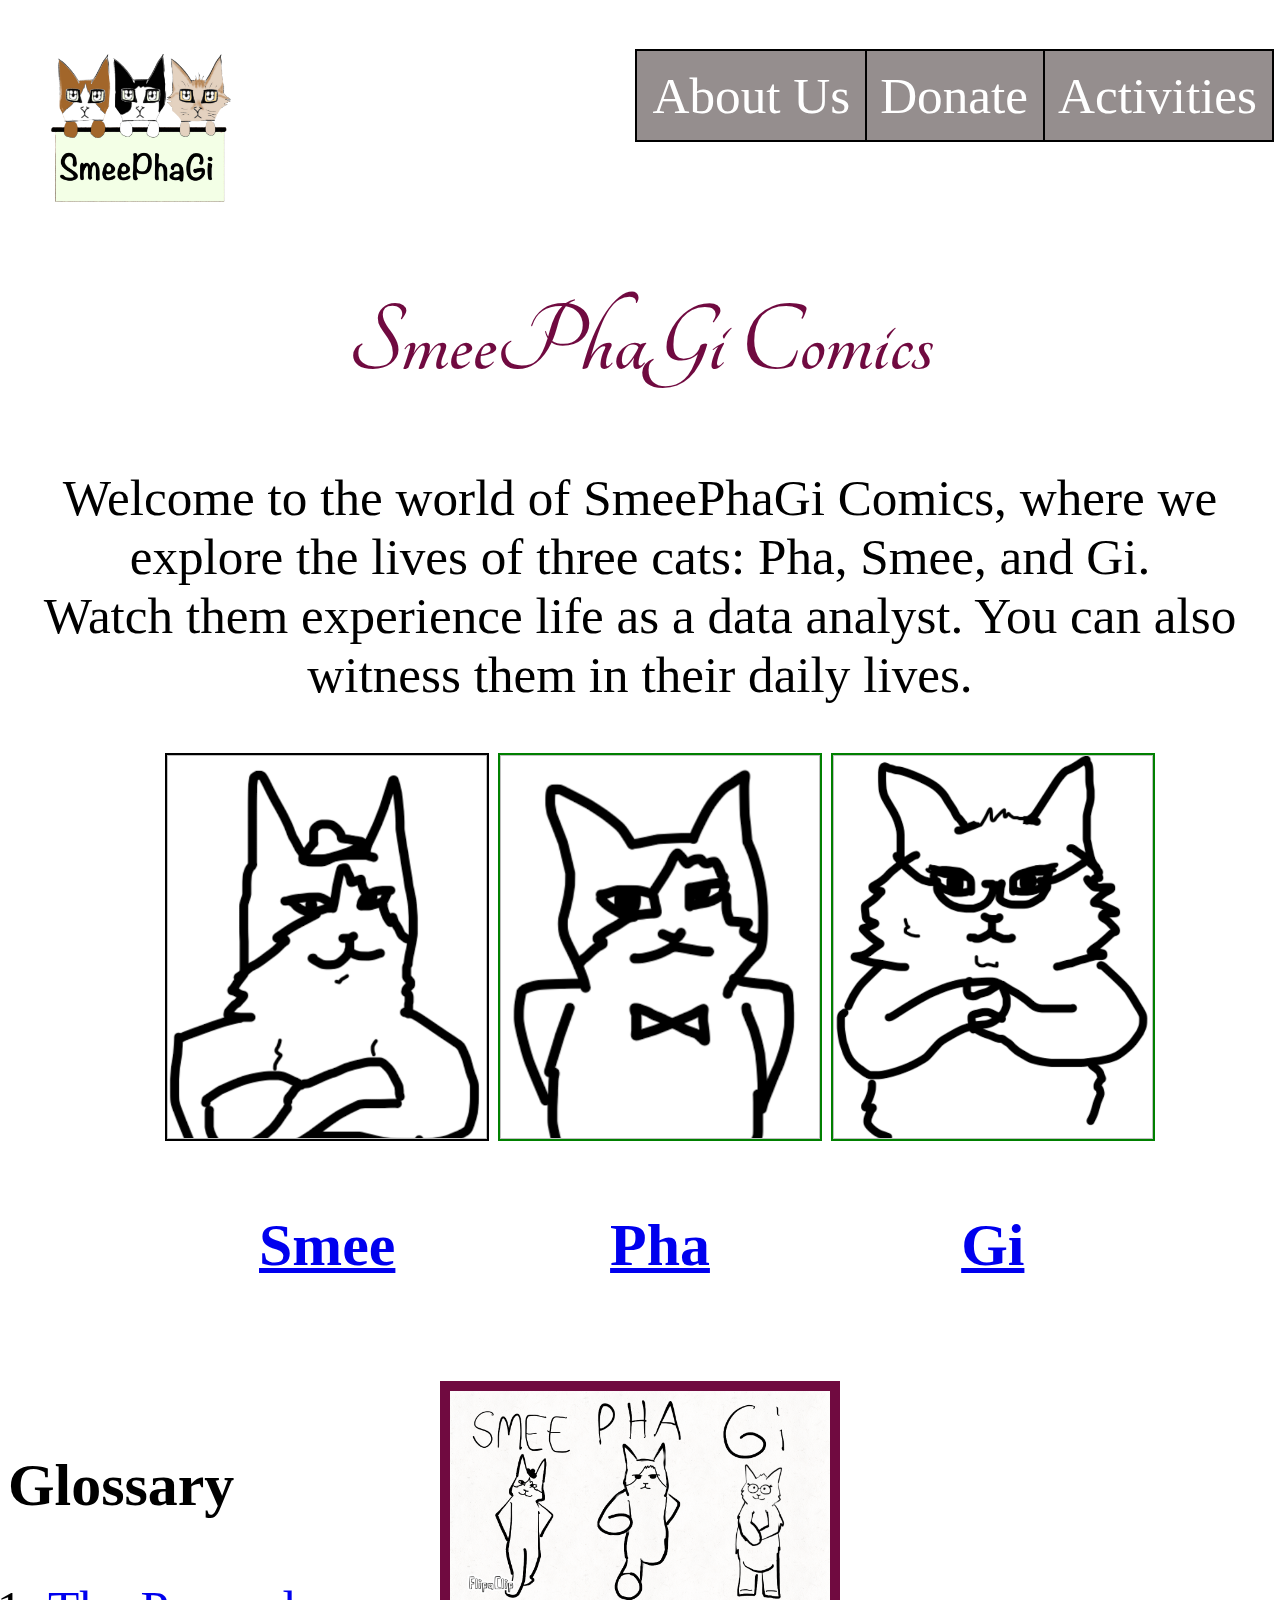
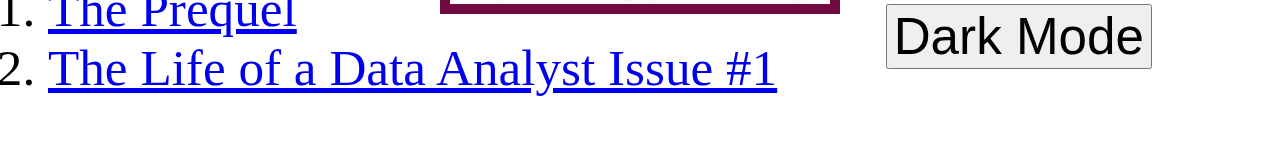
<file: index.html>
<!DOCTYPE html>
<html lang="en">
<head>
    <meta charset="UTF-8">
    <meta name="viewport" content="width=device-width, initial-scale=1.0">
    <title>SmeePhaGi Comics</title>
    <link rel="stylesheet" href="Home/SmeePhaGi.css">
    <link rel="stylesheet"
          href="https://fonts.googleapis.com/css?family=Tangerine">
          <meta name="viewport" content="width=device-width, initial-scale=1.0">
</head>
<body>
    <ul class="navbar">
        <img src="Home/img/SmeePhaGi-Logo-TP.png" alt="Logo" class="logo">
        <li><a href="Home/html/Activities.html">Activities</a></li>
        <li><a href="Home/html/Donate.html">Donate</a></li>
        <li><a href="Home/html/About.html">About Us</a></li>
    </ul>


    <h1 class="center">SmeePhaGi Comics</h2>

    <p class="center">Welcome to the world of SmeePhaGi Comics, where we explore the lives of three cats: Pha, Smee, and Gi. <br>
        Watch them experience life as a data analyst. You can also witness them in their daily lives.
    </p>

   <div class="center">
        <ul>
            <li class="character-list">
                 <a href="Home/html/Smee.html"><img id="smee-img"></a>
                 <h3><a href="Home/html/Smee.html">Smee</a></h3>
            </li>
            <li class="character-list">
                 <a href="Home/html/Pha.html"><img id="pha-img"></a>
                 <h3><a href="Home/html/Pha.html">Pha</a></h3>
            </li>
            <li class="character-list">
                <a href="Home/html/Gi.html"><img id="gi-img"></a>
                 <h3><a href="Home/html/Gi.html">Gi</a></h3>
        </li>
        </ul> 
    </div>
   
    <div class="glossary">
        <h3>Glossary</h3>
        <ol>
            <li>
                <a href="Comics/html/Comics.html?section=prequel" class="glossary-link" id="prequel">The Prequel</a>
            </li>
            <li>
                <a href="Comics/html/Comics.html?section=main" class="glossary-link" id="main">The Life of a Data Analyst Issue #1</a>
            </li>
        </ol>
    </div>
    <div>
    <img src="Home/img/SmeePhaGi.gif" alt="SmeePhaGi Intro Animation" id="smeephagi-animate" class="center">
    </div>
    <button type="button" class="button" id="mode-button">Light Mode</button>
    <script src="Home/script.js"></script>
</body>
</html>
</file>
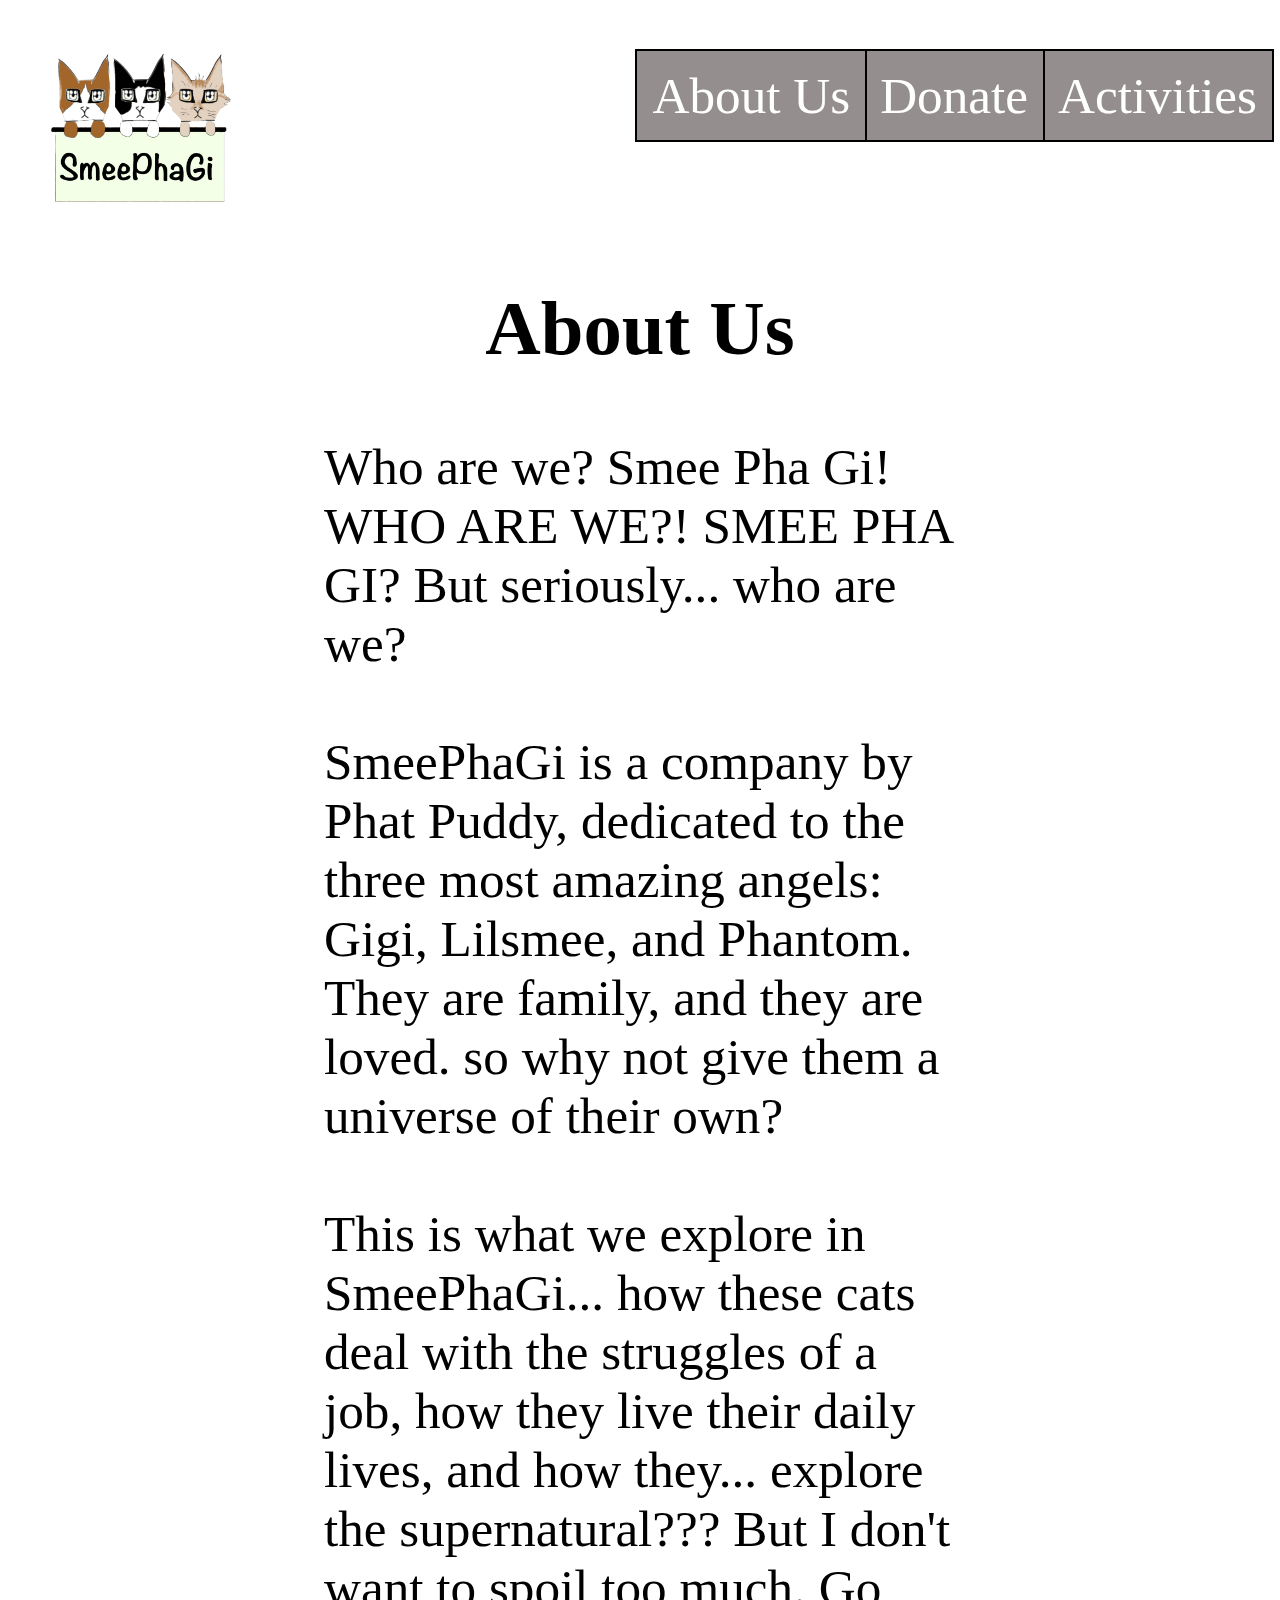
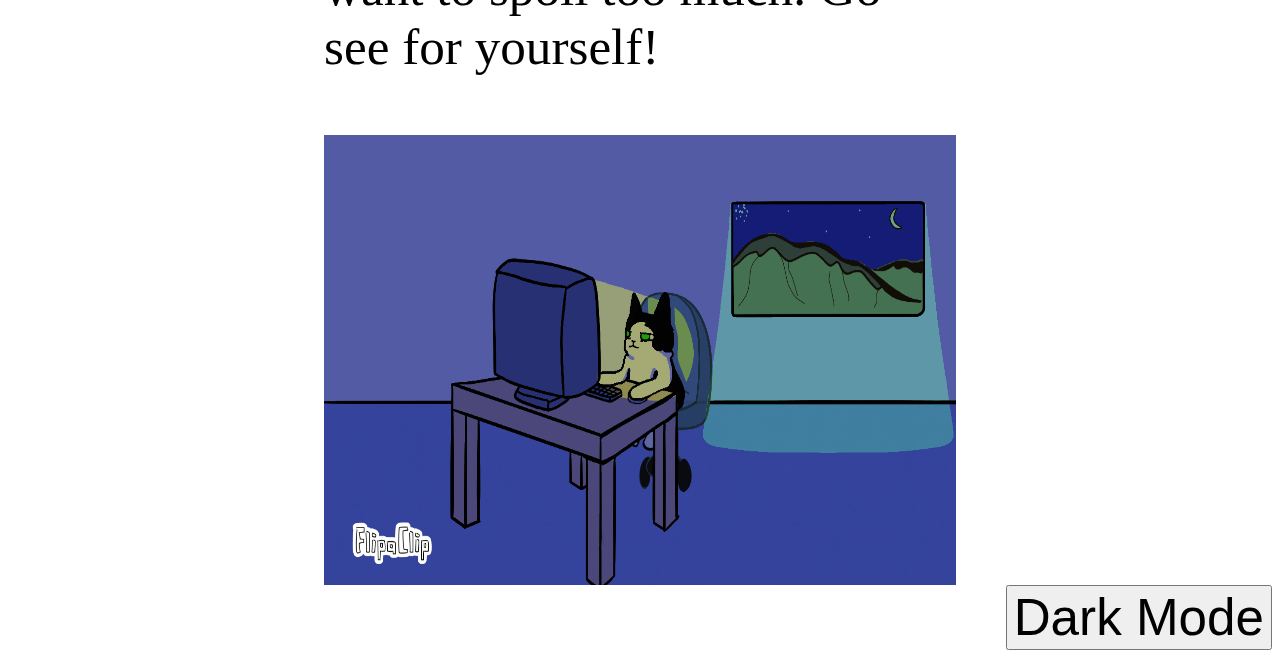
<file: Home/html/About.html>
<!DOCTYPE html>
<html lang="en">
<head>
    <meta charset="UTF-8">
    <meta name="viewport" content="width=device-width, initial-scale=1.0">
    <title>About</title>
    <link rel="stylesheet" href="../SmeePhaGi.css">
    <link rel="stylesheet"
          href="https://fonts.googleapis.com/css?family=Tangerine">
</head>
<body>
    <ul class="navbar">
        <a href="../../index.html"><img src="../img/SmeePhaGi-Logo-TP.png" alt="Logo" class="logo"></a>
        <li><a href="Activities.html">Activities</a></li>
        <li><a href="Donate.html">Donate</a></li>
        <li><a href="About.html">About Us</a></li>
    </ul>

    <h2 class="center">About Us</h3>
    <div class="center" id="about-us">
        <p>Who are we? Smee Pha Gi! WHO ARE WE?! SMEE PHA GI? But seriously... who are we? <br><br>
            SmeePhaGi is a company by Phat Puddy, dedicated to the three most amazing angels: Gigi, Lilsmee, and Phantom.
                        They are family, and they are loved. so why not give them a universe of their own? <br><br>
                    This is what we explore in SmeePhaGi... how these cats deal with the struggles of a job, how they live their daily lives, and how they... explore the supernatural???
                But I don't want to spoil too much. Go see for yourself!</p>
        </p>
    </div>
    <br>
    <img src="../img/smeephagi-intro.gif" alt="smeephagi intro" class="center" id="about_img">
    <button type="button" class="button">Light Mode</button>
    <script src="../script.js"></script>
</body>
</html>
</file>
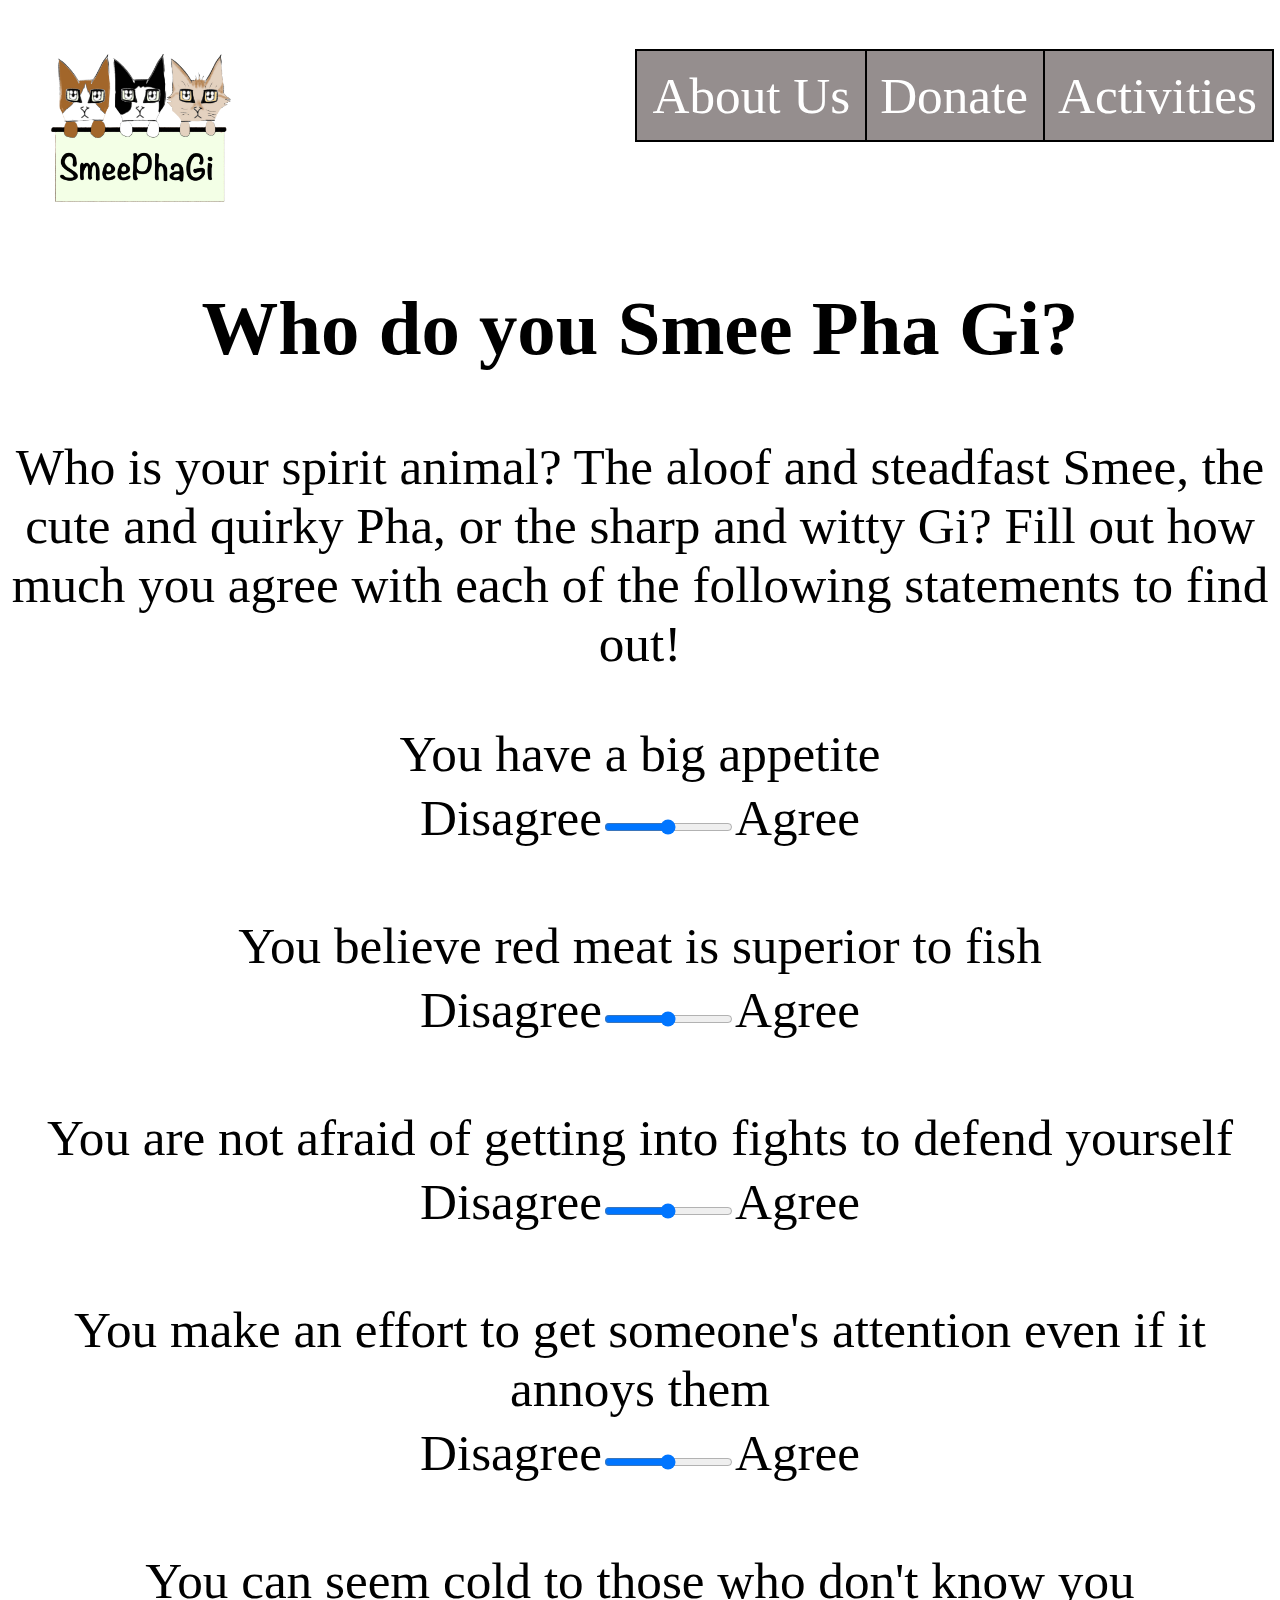
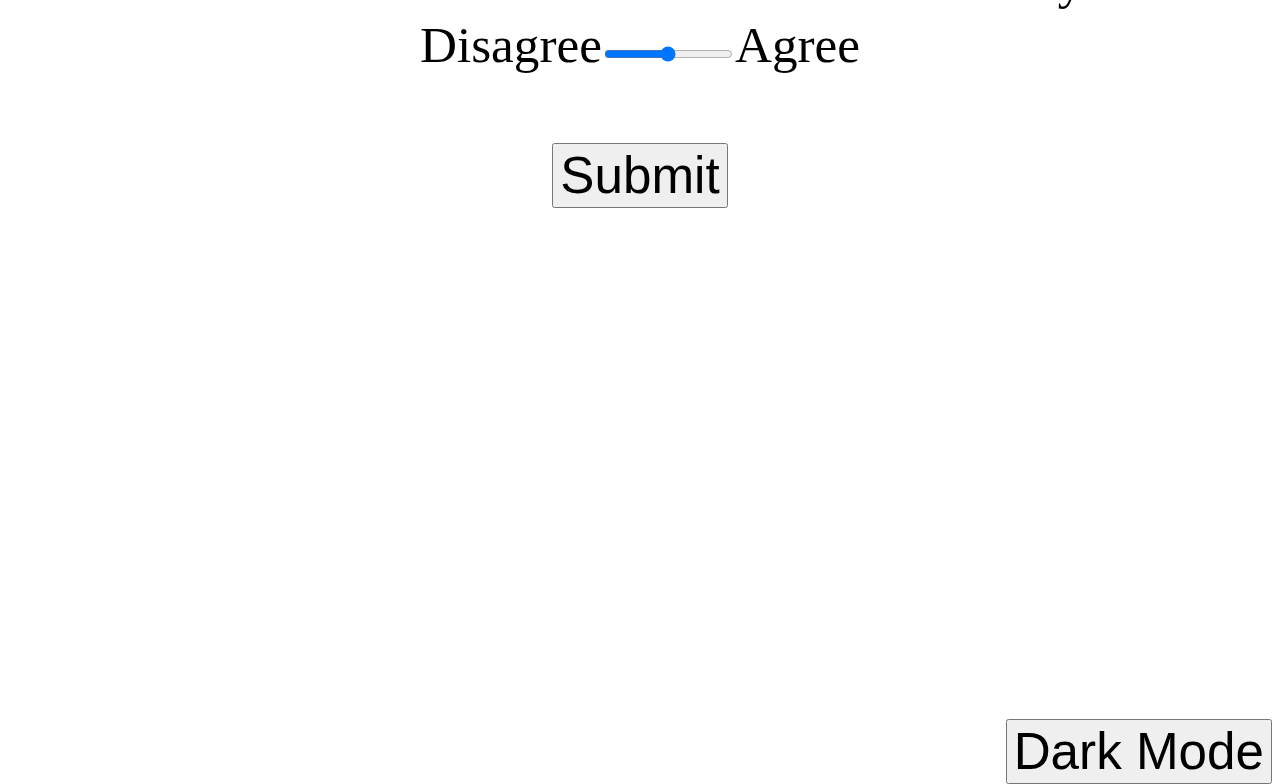
<file: Home/html/Activities.html>
<!DOCTYPE html>
<html lang="en">
<head>
    <meta charset="UTF-8">
    <meta name="viewport" content="width=device-width, initial-scale=1.0">
    <title>Activities</title>
    <link rel="stylesheet" href="../SmeePhaGi.css">
    <link rel="stylesheet"
          href="https://fonts.googleapis.com/css?family=Tangerine">
</head>
<body>
    <ul class="navbar">
        <a href="../../index.html"><img src="../img/SmeePhaGi-Logo-TP.png" alt="Logo" class="logo"></a>
        <li><a href="Activities.html">Activities</a></li>
        <li><a href="Donate.html">Donate</a></li>
        <li><a href="About.html">About Us</a></li>
    </ul>

    <h2 class="center">Who do you Smee Pha Gi?</h3>
    <p class="center">Who is your spirit animal? The aloof and steadfast Smee, the cute and quirky Pha, or the sharp and witty Gi? Fill out how much you agree with each of the following statements to find out!
    </p>

    <!-- <form action="Activities-Results.php" method="POST" class="grid-form center"> commenting out because can't use php for static website--> 
    <form class="grid-form center" id = "activities-form">
        <div>
        <label for="q1">You have a big appetite</label>
        </div>
        <div>
            <span>Disagree<input type="range" name="q1" min="1" max="5" value="3">Agree</span>
        </div>
        <br>

        <div>
        <label for="q2">You believe red meat is superior to fish</label>
        </div>
        <div>
            <span>Disagree<input type="range" name="q2" min="1" max="5" value="3">Agree</span>
        </div>
        <br>

        <div>
        <label for="q3">You are not afraid of getting into fights to defend yourself</label>
        </div>
        <div>
            <span>Disagree<input type="range" name="q3" min="1" max="5" value="3">Agree</span>
        </div>
        <br>

        <div>
        <label for="q4">You make an effort to get someone's attention even if it annoys them</label>
        </div>
        <div>
            <span>Disagree<input type="range" name="q4" min="1" max="5" value="3">Agree</span>
        </div>
        <br>

        <div>
        <label for="q5">You can seem cold to those who don't know you</label>
        </div>
        <div>
            <span>Disagree<input type="range" name="q5" min="1" max="5" value="3">Agree</span>
        </div>
        <br>
        
        <div>
        <input type="submit" value="Submit" name="whoareyouquiz-submit" id = "activities-submission">
        </div>
    </form>

    <div id = 'activities-form-result'>
        <h2 id = 'act-text'></h2>
        <ul>
            <li class='character-list'>
                 <img id='act-img1' style="visibility: hidden;">
            </li>
            <li class='character-list' style="visibility: hidden;">
                 <img id='act-img2'>
            </li>
            <li class='character-list' style="visibility: hidden;">
                <img id='act-img3'>
            </li>
        </ul> 
    </div>

    <button type="button" class="button">Light Mode</button>
    <script src="../script.js"></script>
</body>
</html>
</file>
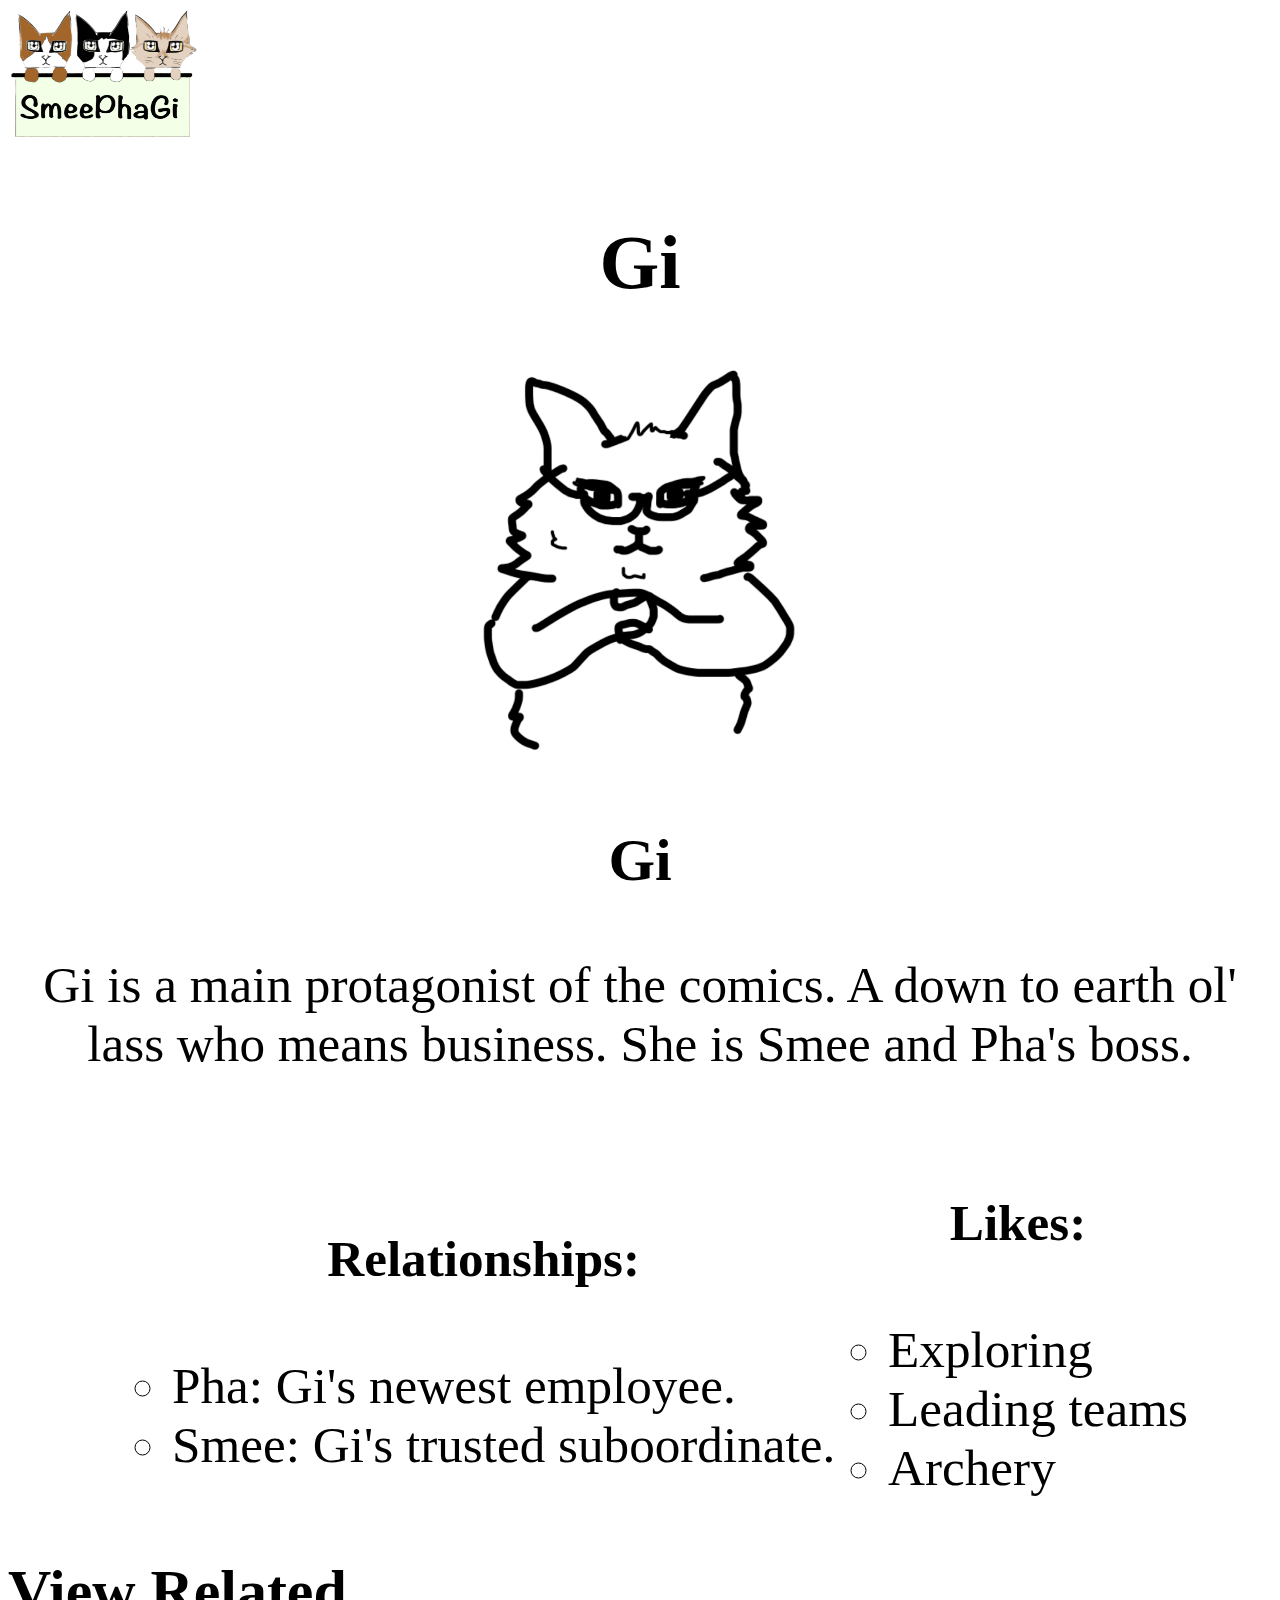
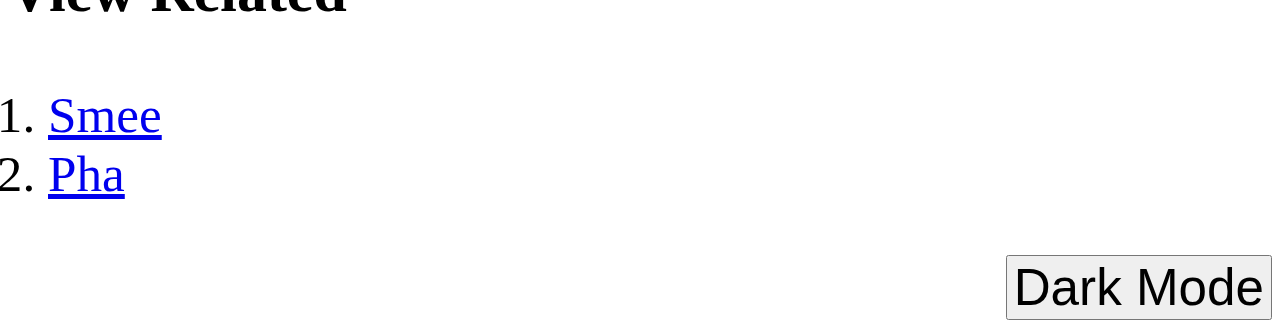
<file: Home/html/Gi.html>
<!DOCTYPE html>
<html lang="en">
<head>
    <meta charset="UTF-8">
    <meta name="viewport" content="width=device-width, initial-scale=1.0">
    <title>Gigi</title>
    <link rel="stylesheet" href="../SmeePhaGi.css">
    <link rel="stylesheet"
          href="https://fonts.googleapis.com/css?family=Tangerine">
</head>
<body>
    <a href="SmeePhaGi.html"><img src="../img/SmeePhaGi-Logo-TP.png" alt="Logo" class="logo"></a>
    <h2 class="center">Gi</h2>

    <div class="center">
            <img src="../img/Gi Headshot.png" alt="Gi" class="img">
            <h3>Gi</h3>
    </div>

    <p class="center">Gi is a main protagonist of the comics. A down to earth ol' lass who means business. She is Smee and Pha's boss.</p>

    <ul class="center">
        <li class="center character-list relations">
            <h4>Relationships:</h4>
            <ul class="down-list">
                <li>Pha: Gi's newest employee.</li>
                <li>Smee: Gi's trusted suboordinate.</li>
            </ul>
        </li>

        <li class="center character-list">
            <h4>Likes:</h4>
            <ul class="down-list">
                <li>Exploring</li>
                <li>Leading teams</li>
                <li>Archery</li>
            </ul>
        </li>
    </ul>
   
    <h3>View Related</h3>
    <ol>
        <li><a href="Smee.html">Smee</a></li>
         <li><a href="Pha.html">Pha</a></li>
    </ol>
    <button type="button" class="button">Light Mode</button>
    <script src="../script.js"></script>
</body>
</html>
</file>
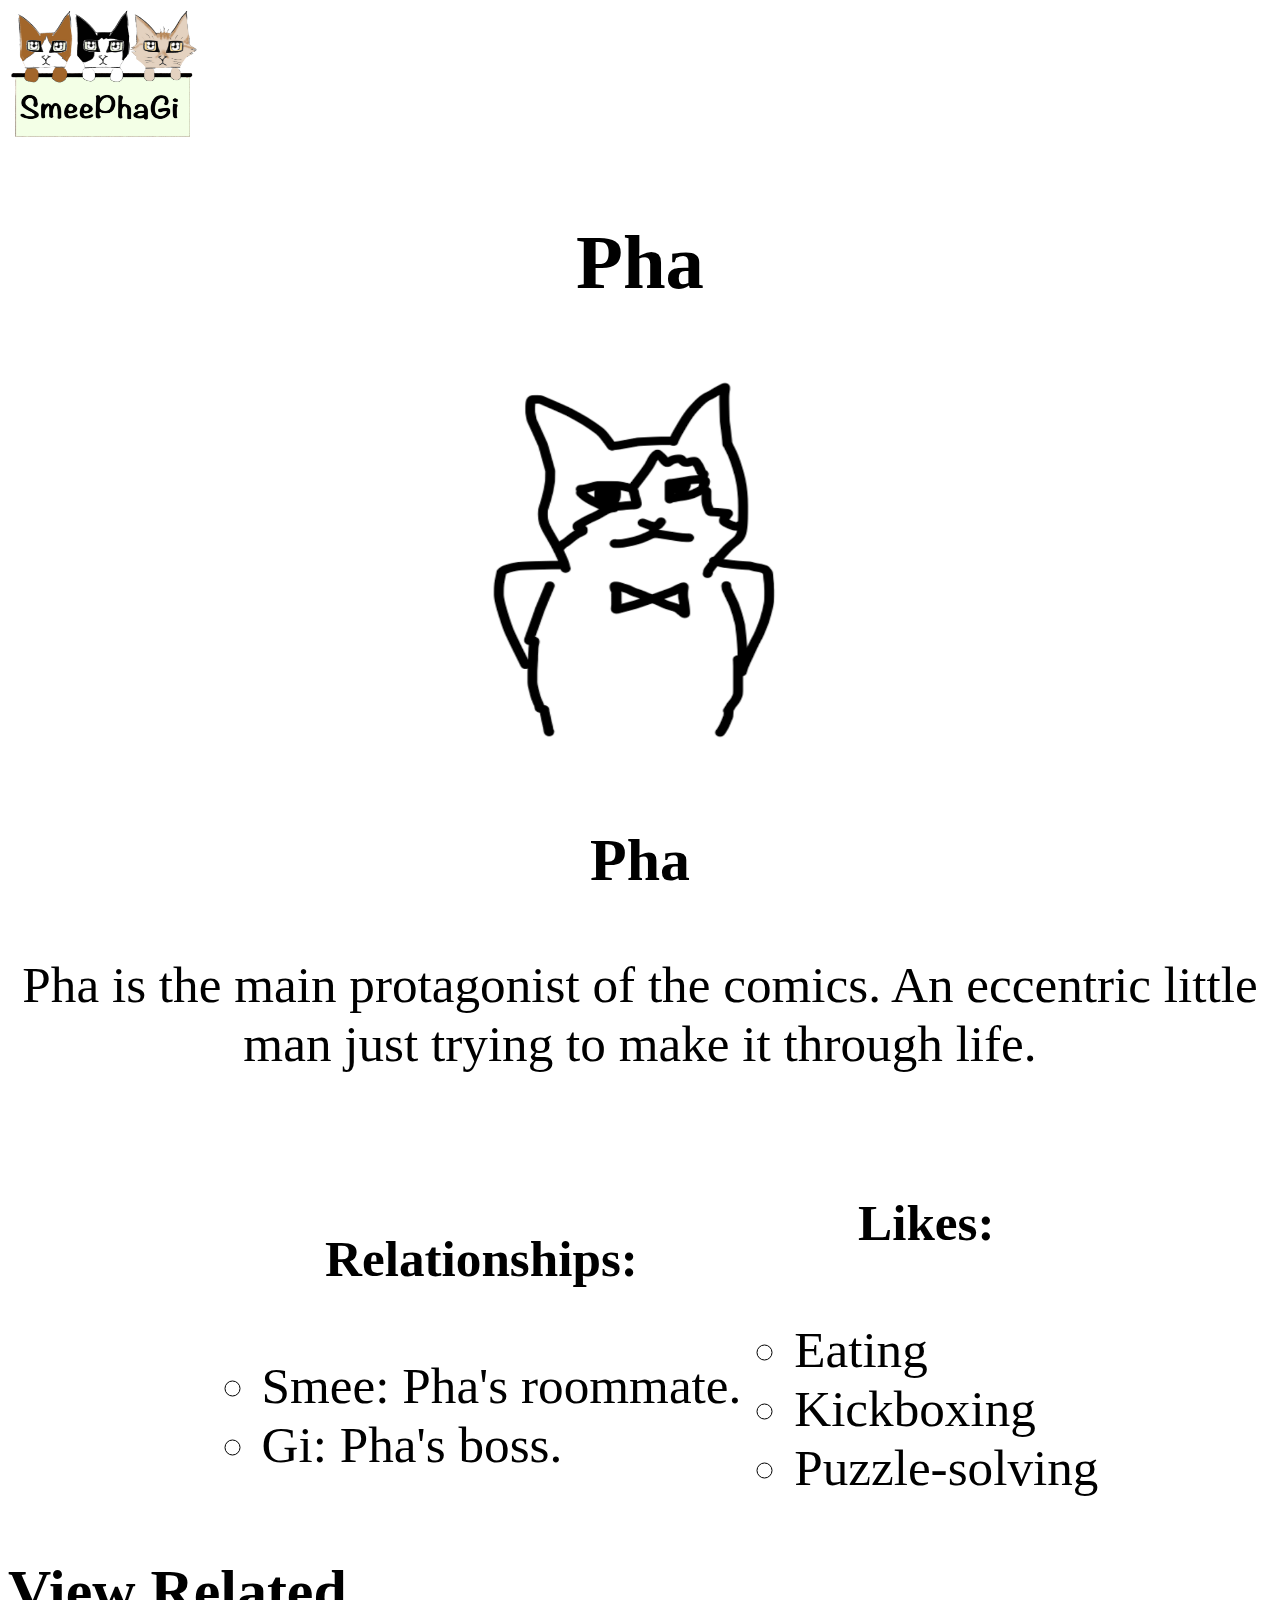
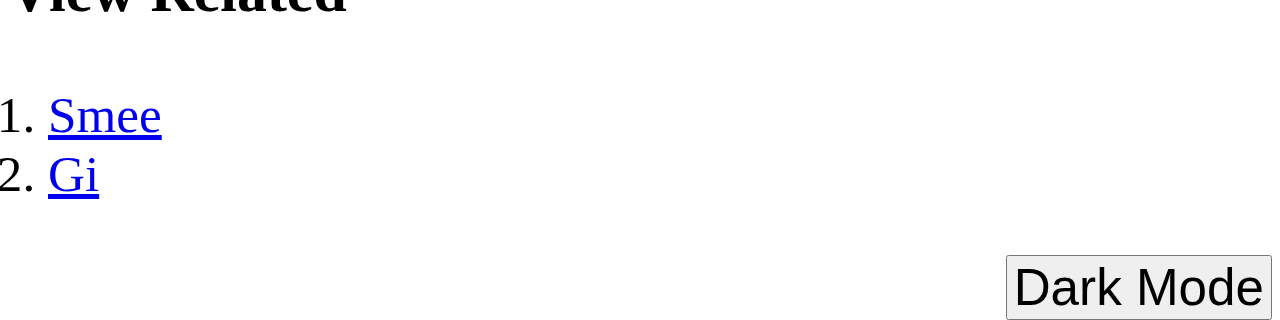
<file: Home/html/Pha.html>
<!DOCTYPE html>
<html lang="en">
<head>
    <meta charset="UTF-8">
    <meta name="viewport" content="width=device-width, initial-scale=1.0">
    <title>Phantom</title>
    <link rel="stylesheet" href="../SmeePhaGi.css">
    <link rel="stylesheet"
          href="https://fonts.googleapis.com/css?family=Tangerine">
</head>
<body>
    <a href="SmeePhaGi.html"><img src="../img/SmeePhaGi-Logo-TP.png" alt="Logo" class="logo"></a>
    <h2 class="center">Pha</h2>

    <div class="center">
            <img src="../img/Pha Headshot.png" alt="Pha" class="img">
            <h3>Pha</h3>
    </div>

    <p class="center">Pha is the main protagonist of the comics. An eccentric little man just trying to make it through life.</p>

    <ul class="center">
        <li class="center character-list relations">
            <h4>Relationships:</h4>
            <ul class="down-list">
                <li>Smee: Pha's roommate.</li>
                <li>Gi: Pha's boss.</li>
            </ul>
        </li>

        <li class="center character-list">
            <h4>Likes:</h4>
            <ul class="down-list">
                <li>Eating</li>
                <li>Kickboxing</li>
                <li>Puzzle-solving</li>
            </ul>
        </li>
    </ul>
   
    <h3>View Related</h3>
    <ol>
         <li><a href="Smee.html">Smee</a></li>
         <li><a href="Gi.html">Gi</a></li>
    </ol>
    <button type="button" class="button">Light Mode</button>
    <script src="../script.js"></script>
</body>
</html>
</file>
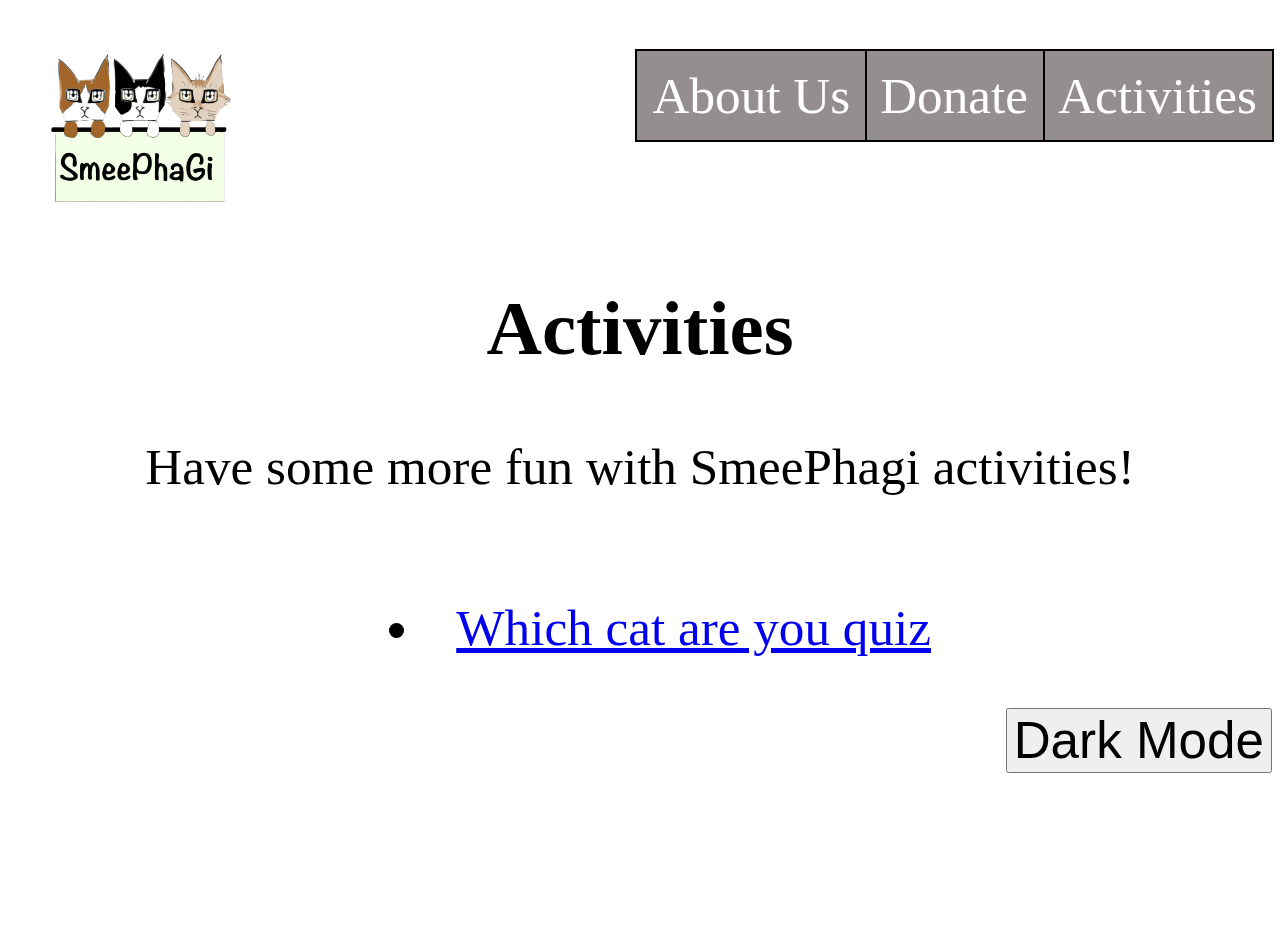
<file: Home/html/Quiz.html>
<!DOCTYPE html>
<html lang="en">
<head>
    <meta charset="UTF-8">
    <meta name="viewport" content="width=device-width, initial-scale=1.0">
    <title>Activities</title>
    <link rel="stylesheet" href="../SmeePhaGi.css">
    <link rel="stylesheet"
          href="https://fonts.googleapis.com/css?family=Tangerine">
</head>
<body>
    <ul class="navbar">
        <a href="SmeePhaGi.html"><img src="../img/SmeePhaGi-Logo-TP.png" alt="Logo" class="logo"></a>
        <li><a href="Activities.html">Activities</a></li>
        <li><a href="Donate.html">Donate</a></li>
        <li><a href="About.html">About Us</a></li>
    </ul>

    <h2 class="center">Activities</h3>
    <p class="center">Have some more fun with SmeePhagi activities!
    </p>

    <div id="quiz-list">
        <ul>
            <li><a href="https://www.tabbysplace.org/donate/one-time-donation/">Which cat are you quiz</a></li>
        </ul>
    </div>

    <button type="button" class="button">Light Mode</button>
    <script src="../script.js"></script>
</body>
</html>
</file>
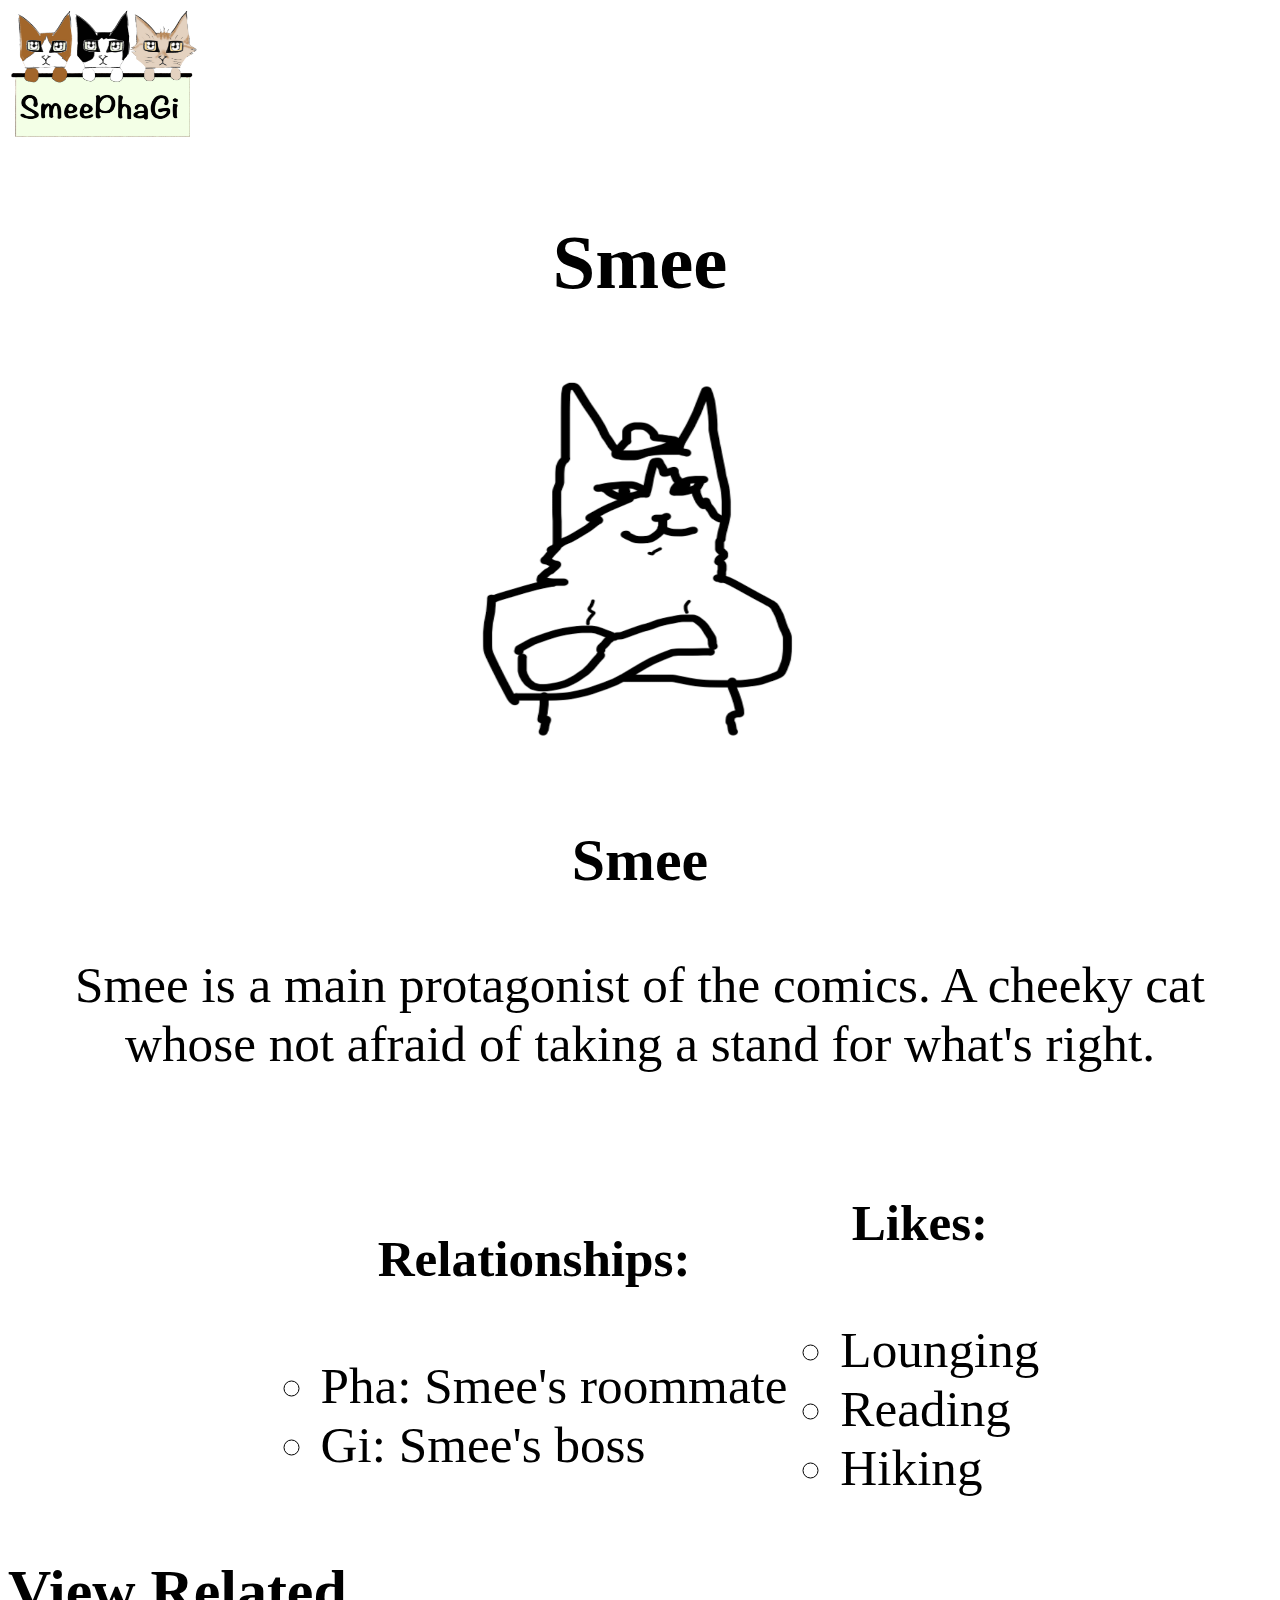
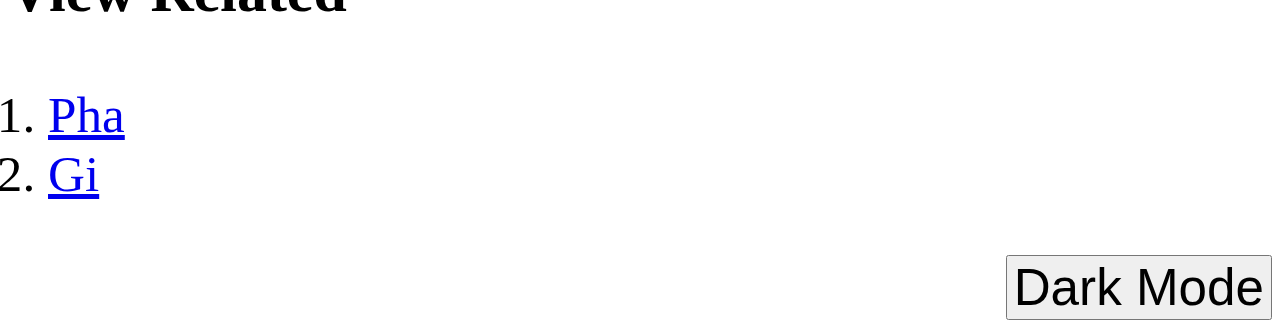
<file: Home/html/Smee.html>
<!DOCTYPE html>
<html lang="en">
<head>
    <meta charset="UTF-8">
    <meta name="viewport" content="width=device-width, initial-scale=1.0">
    <title>Lilsmee</title>
    <link rel="stylesheet" href="../SmeePhaGi.css">
    <link rel="stylesheet"
          href="https://fonts.googleapis.com/css?family=Tangerine">
</head>
<body>
    <a href="SmeePhaGi.html"><img src="../img/SmeePhaGi-Logo-TP.png" alt="Logo" class="logo"></a>
    <h2 class="center">Smee</h2>

    <div class="center">
            <img src="../img/Smee Headshot.png" alt="Smee" class="img">
            <h3>Smee</h3>
    </div>

    <p class="center">Smee is a main protagonist of the comics. A cheeky cat whose not afraid of taking a stand for what's right.</p>


    <ul class="center">
        <li class="center character-list relations">
            <h4>Relationships:</h4>
            <ul class="down-list">
                <li>Pha: Smee's roommate</li>
                <li>Gi: Smee's boss</li>
            </ul>
        </li>

        <li class="center character-list">
            <h4>Likes:</h4>
            <ul class="down-list">
                <li>Lounging</li>
                <li>Reading</li>
                <li>Hiking</li>
            </ul>
        </li>
    </ul>

   
    <h3>View Related</h3>
    <ol>
         <li><a href="Pha.html">Pha</a></li>
         <li><a href="Gi.html">Gi</a></li>
    </ol>
    <button type="button" class="button">Light Mode</button>
    <script src="../script.js"></script>
</body>
</html>
</file>
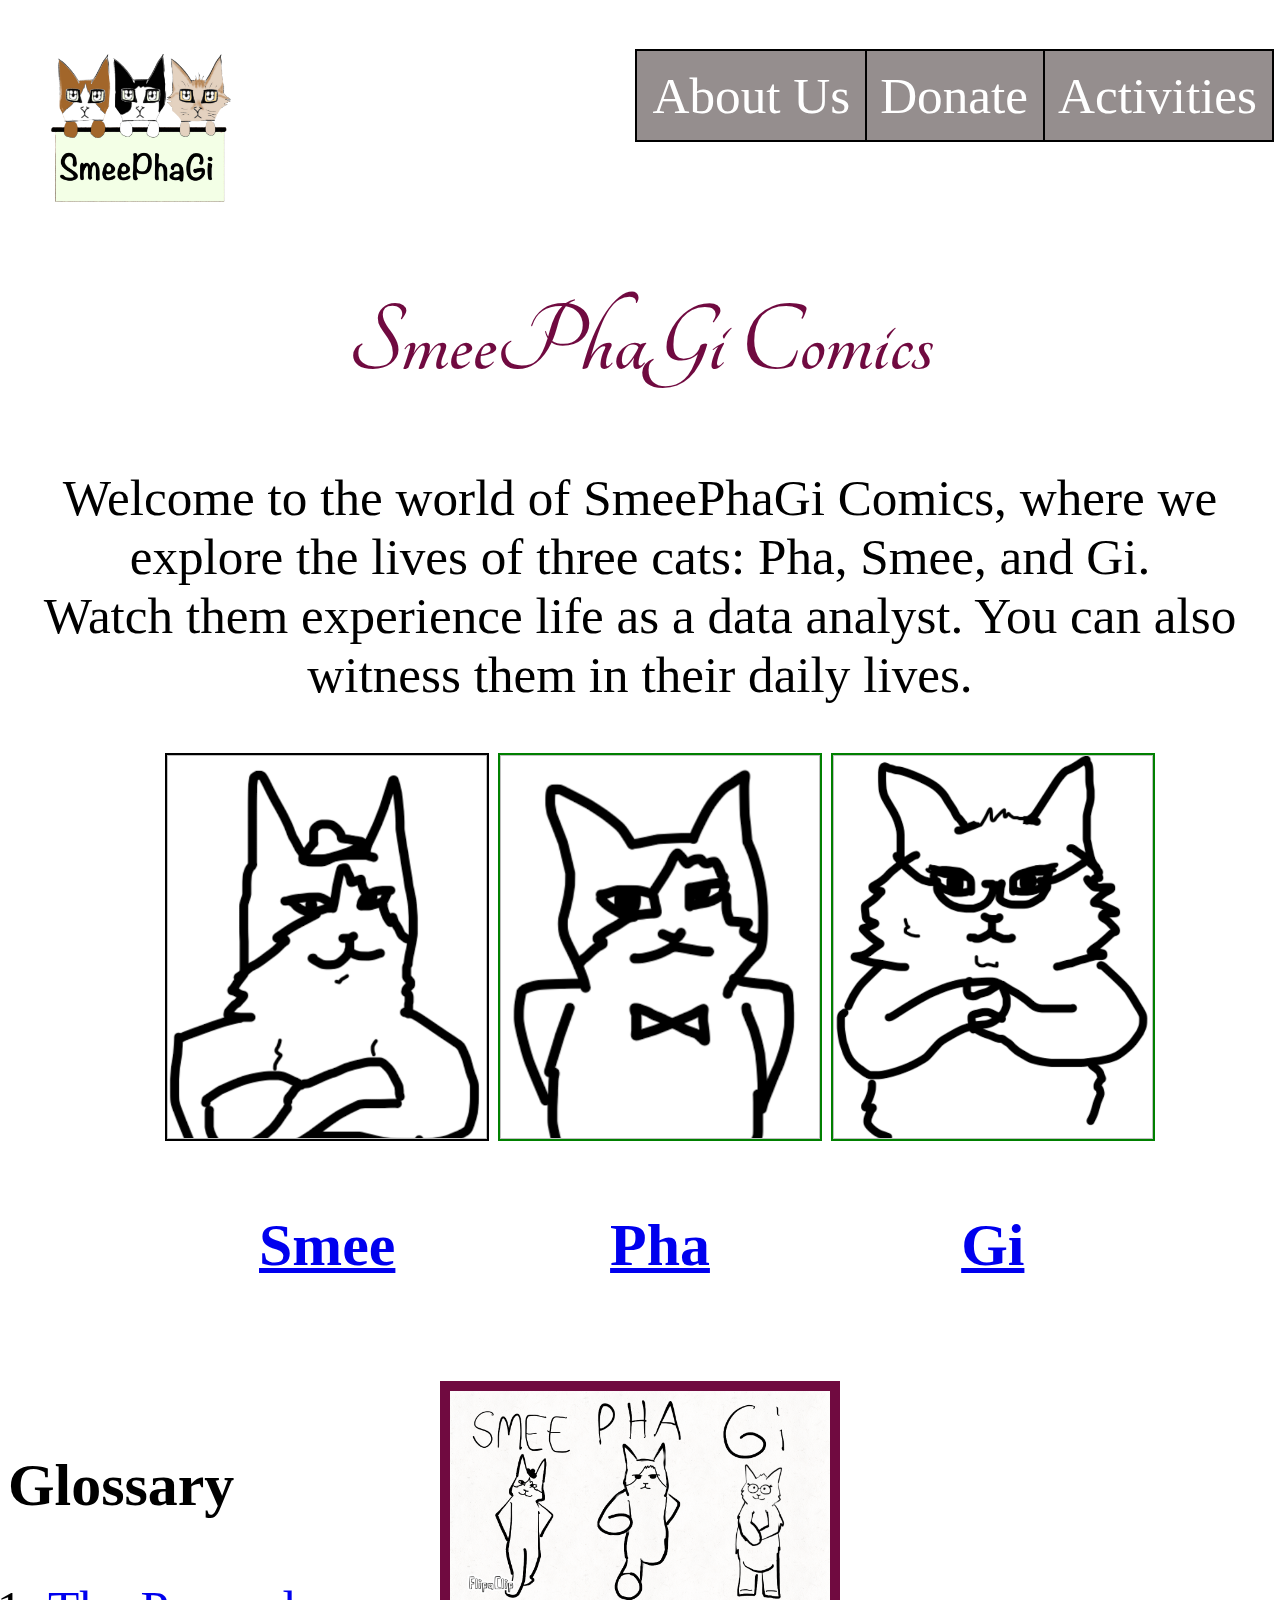
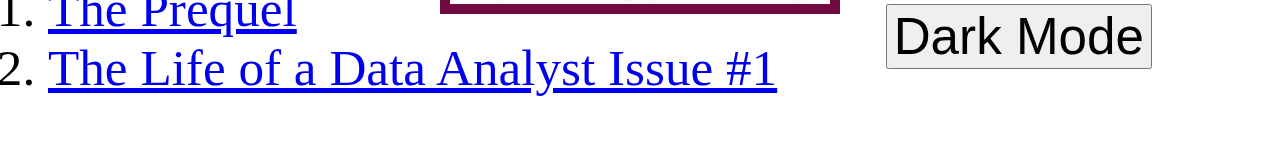
<file: Home/html/SmeePhaGi.html>
<!DOCTYPE html>
<html lang="en">
<head>
    <meta charset="UTF-8">
    <meta name="viewport" content="width=device-width, initial-scale=1.0">
    <title>SmeePhaGi Comics</title>
    <link rel="stylesheet" href="../SmeePhaGi.css">
    <link rel="stylesheet"
          href="https://fonts.googleapis.com/css?family=Tangerine">
</head>
<body>
    <ul class="navbar">
        <img src="../img/SmeePhaGi-Logo-TP.png" alt="Logo" class="logo">
        <li><a href="Activities.html">Activities</a></li>
        <li><a href="Donate.html">Donate</a></li>
        <li><a href="About.html">About Us</a></li>
    </ul>


    <h1 class="center">SmeePhaGi Comics</h2>

    <p class="center">Welcome to the world of SmeePhaGi Comics, where we explore the lives of three cats: Pha, Smee, and Gi. <br>
        Watch them experience life as a data analyst. You can also witness them in their daily lives.
    </p>

   <div class="center">
        <ul>
            <li class="character-list">
                 <a href="Smee.html"><img id="smee-img"></a>
                 <h3><a href="Smee.html">Smee</a></h3>
            </li>
            <li class="character-list">
                 <a href="Pha.html"><img id="pha-img"></a>
                 <h3><a href="Pha.html">Pha</a></h3>
            </li>
            <li class="character-list">
                <a href="Gi.html"><img id="gi-img"></a>
                 <h3><a href="Gi.html">Gi</a></h3>
        </li>
        </ul> 
    </div>
   
    <div class="glossary">
        <h3>Glossary</h3>
        <ol>
            <li>
                <a href="../../Comics/html/Comics.html?section=prequel" class="glossary-link" id="prequel">The Prequel</a>
            </li>
            <li>
                <a href="../../Comics/html/Comics.html?section=main" class="glossary-link" id="main">The Life of a Data Analyst Issue #1</a>
            </li>
        </ol>
    </div>
    <div>
    <img src="../img/SmeePhaGi.gif" alt="SmeePhaGi Intro Animation" id="smeephagi-animate" class="center">
    </div>
    <button type="button" class="button" id="mode-button">Light Mode</button>
    <script src="../script.js"></script>
</body>
</html>
</file>
<file: Home/SmeePhaGi.css>
html {
   height: 100%;
}

body {
    font-size: 4vw;
    background-color: rgb(0, 0, 0);
    color: white;
    height: 100%;
}

p {
  text-align: center;
}

#footer {
  text-align: right;
}

h1 {
    color: rgb(112, 10, 64);
    font-family: 'Tangerine', serif;
    font-size: 8vw;
    text-align: center;
}

img {
  width: 25vw;
  height: 30vw;
}

.center
{
  display: block;
  margin-left: auto;
  margin-right: auto;
  text-align: center;
}

#activities-form-result
{
  width: 100%; /* Or a fixed width if you want it more controlled */
  text-align: center; /* This will center the <ul> and its items */
  margin: 0 auto;
  color: blue;
}


  .character-list {
    white-space: nowrap;
    display: inline-block;
  }

  .character-list button {
    font-size: 50%;
  }


  .character-list h2 {
    text-align: center;
}

  .character-list img {
    width: 25vw;
    height: 30vw;
}

  
  .logo {
    width: 15%; 
    height: 15%;
  }

  #comicstrip {
    width: 60%; 
    height: 85%;
  }

 .button {
    float: right;
    font-size: 4vw;
 }
 
 #page-turn-prev {
    color: gray;
 }

 #page-turn-next {
    color: blue;
 }

 #activities-submission {
  font-size: 4vw;
 }

 #smee-img {
    width: 25vw;
    height: 30vw;
    background-image: url('img/Smee Headshot.png');
    background-size: cover;
    background-position: top center;
    margin-right: 20%;
    outline: 2px solid transparent;
    outline-color: black;
 }

 #smee-img:hover {
    background-image: url('img/Smee Headshot Hover.png');
    outline: 6px solid transparent;
    outline-color: green;
 }

 #pha-img {
    width: 25vw;
    height: 30vw;
    background-image: url('img/Pha Headshot.png');
    background-size: cover;
    background-position: top center;
    outline: 2px solid transparent;
    outline-color: green;
 }

 #pha-img:hover {
    background-image: url('img/Pha Headshot Hover.png');
    outline: 6px solid transparent;
    outline-color: green;
 }

 #gi-img {
    width: 25vw;
    height: 30vw;
    background-image: url('img/Gi Headshot.png');
    background-size: cover;
    background-position: top center;
    outline: 2px solid transparent;
    outline-color: green;
 }

 #gi-img:hover {
    background-image: url('img/Gi Headshot Hover.png');
    outline: 6px solid transparent;
    outline-color: green;
 }

 /* #comment-text {
    width: 500px;
 } */

 .down-list {
    white-space: wrap !important;
    text-align: left;
 }

 .relations {
    position: relative;
    top: -23px;
 }

 #mode-button {
   position: absolute;
   right: 10%;
 }

 .glossary {
   position: absolute;
 }

 #smeephagi-animate {
   height: 30%;
   width: 30%;
   outline: 10px solid transparent;
   outline-color: rgb(112, 10, 64);
 }

 .navbar li {
   list-style-type: none;
   padding: 0px;
   margin: 0px;
   overflow: hidden;
   float: right;
   color: white;
   text-align: center;
   outline: 2px solid black;
 }

 .navbar li a {
   text-decoration: none;
   color: rgb(255, 255, 255);
   padding: 15px;
   display: inline-block;
   text-align: center;
   background-color: rgb(149, 142, 142);
 }

 .navbar li a:hover{
   color: blue;
   background-color: rgb(188, 180, 180);
 }

 #about-us {
  text-align: center;
 }

 #about-us p {
  text-align: left;
  margin: auto;
  max-width: 50%;
 }

 #donate-list {
  text-align: center;
  list-style-position: inside;
}

#donate-list ul {
  display: inline-block;
  text-align: left;
}


#quiz-list {
  text-align: center;
  list-style-position: inside;
}

#quiz-list ul {
  display: inline-block;
  text-align: left;
}


datalist {
  display: flex;
  align-items: center;
  color: red;
}

.grid-form {
  display: grid;
  grid-template-rows: 1fr 1fr; /* Creates two columns, one for labels and one for sliders */
  gap: 5px; /* Space between each label/slider pair */
}

#about_img {
  height: 50%;
  width: 50%;
}


/* For comments in Comics-Comments.php */
.table-container
{
  margin-left: auto;
  margin-right: auto;
  width: 800px;
  height: 400px;
  overflow: scroll;
  outline: 2px solid white;
}

#dance-gif {
  width: 60%;
  height: 50%;
}
</file>
